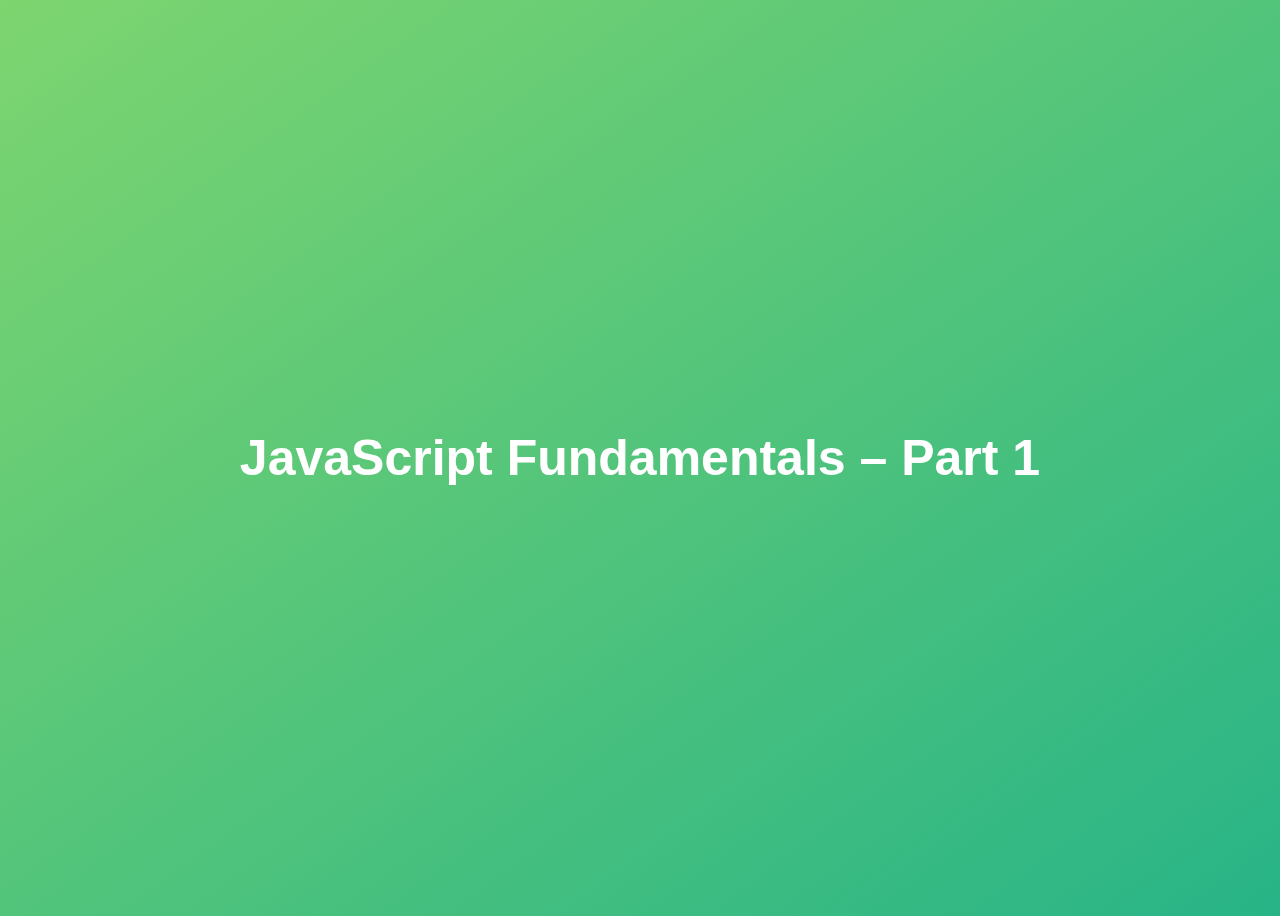
<file: 01-Fundamentals-Part-1/final/index.html>
<!DOCTYPE html>
<html lang="en">
  <head>
    <meta charset="UTF-8" />
    <meta name="viewport" content="width=device-width, initial-scale=1.0" />
    <meta http-equiv="X-UA-Compatible" content="ie=edge" />
    <title>JavaScript Fundamentals – Part 1</title>
    <style>
      body {
        height: 100vh;
        display: flex;
        align-items: center;
        background: linear-gradient(to top left, #28b487, #7dd56f);
      }
      h1 {
        font-family: sans-serif;
        font-size: 50px;
        line-height: 1.3;
        width: 100%;
        padding: 30px;
        text-align: center;
        color: white;
      }
    </style>
  </head>
  <body>
    <h1>JavaScript Fundamentals – Part 1</h1>

    <script src="script.js"></script>
  </body>
</html>
</file>
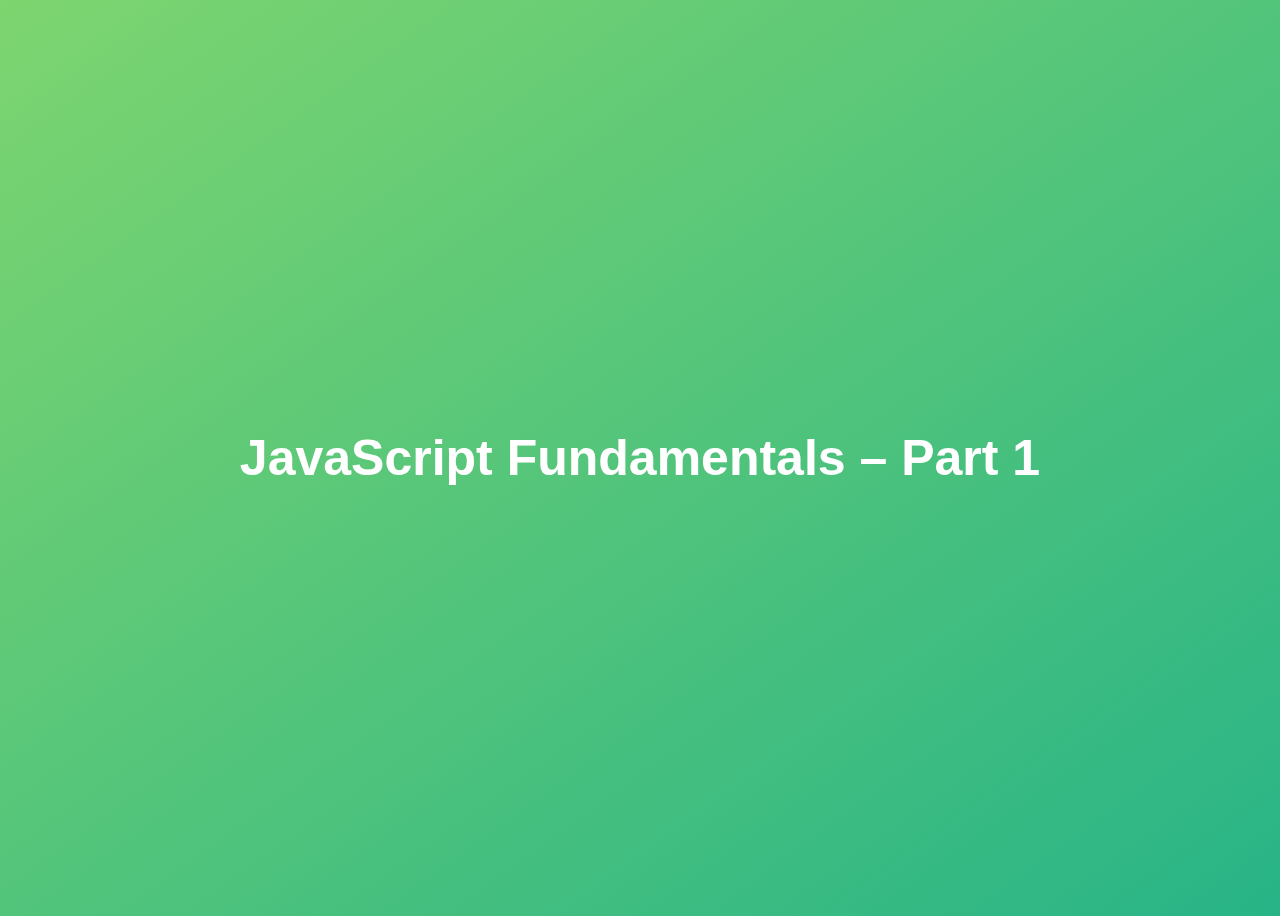
<file: 01-Fundamentals-Part-1/starter/index.html>
<!DOCTYPE html>
<html lang="en">
  <head>
    <meta charset="UTF-8" />
    <meta name="viewport" content="width=device-width, initial-scale=1.0" />
    <meta http-equiv="X-UA-Compatible" content="ie=edge" />
    <title>JavaScript Fundamentals – Part 1</title>
    <style>
      body {
        height: 100vh;
        display: flex;
        align-items: center;
        background: linear-gradient(to top left, #28b487, #7dd56f);
      }
      h1 {
        font-family: sans-serif;
        font-size: 50px;
        line-height: 1.3;
        width: 100%;
        padding: 30px;
        text-align: center;
        color: white;
      }
    </style>
  </head>
  <body>
    <h1>JavaScript Fundamentals – Part 1</h1>
  </body>
</html>
</file>
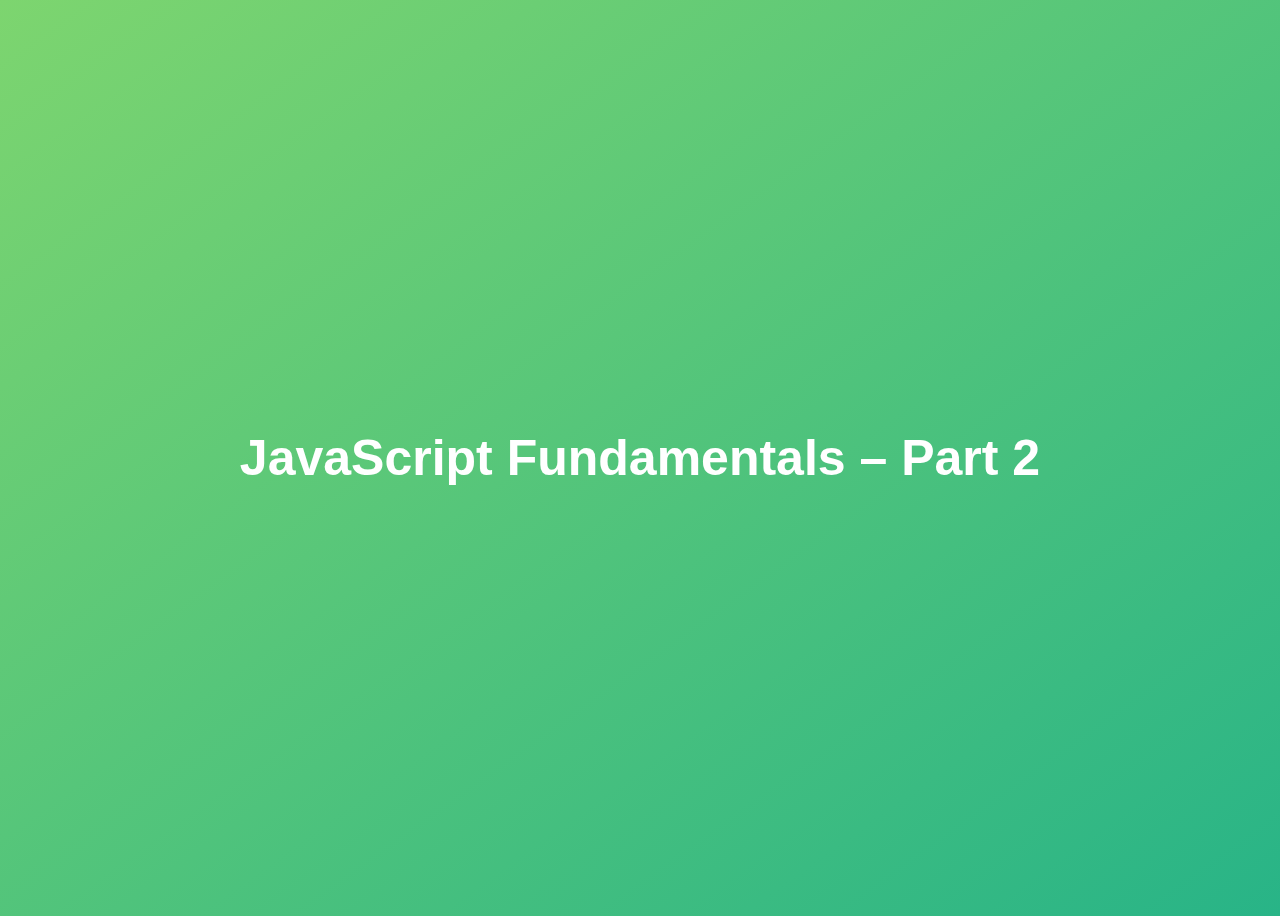
<file: 02-Fundamentals-Part-2/final/index.html>
<!DOCTYPE html>
<html lang="en">
  <head>
    <meta charset="UTF-8" />
    <meta name="viewport" content="width=device-width, initial-scale=1.0" />
    <meta http-equiv="X-UA-Compatible" content="ie=edge" />
    <title>JavaScript Fundamentals – Part 2</title>
    <style>
      body {
        height: 100vh;
        display: flex;
        align-items: center;
        background: linear-gradient(to top left, #28b487, #7dd56f);
      }
      h1 {
        font-family: sans-serif;
        font-size: 50px;
        line-height: 1.3;
        width: 100%;
        padding: 30px;
        text-align: center;
        color: white;
      }
    </style>
  </head>
  <body>
    <h1>JavaScript Fundamentals – Part 2</h1>
    <script src="script.js"></script>
  </body>
</html>
</file>
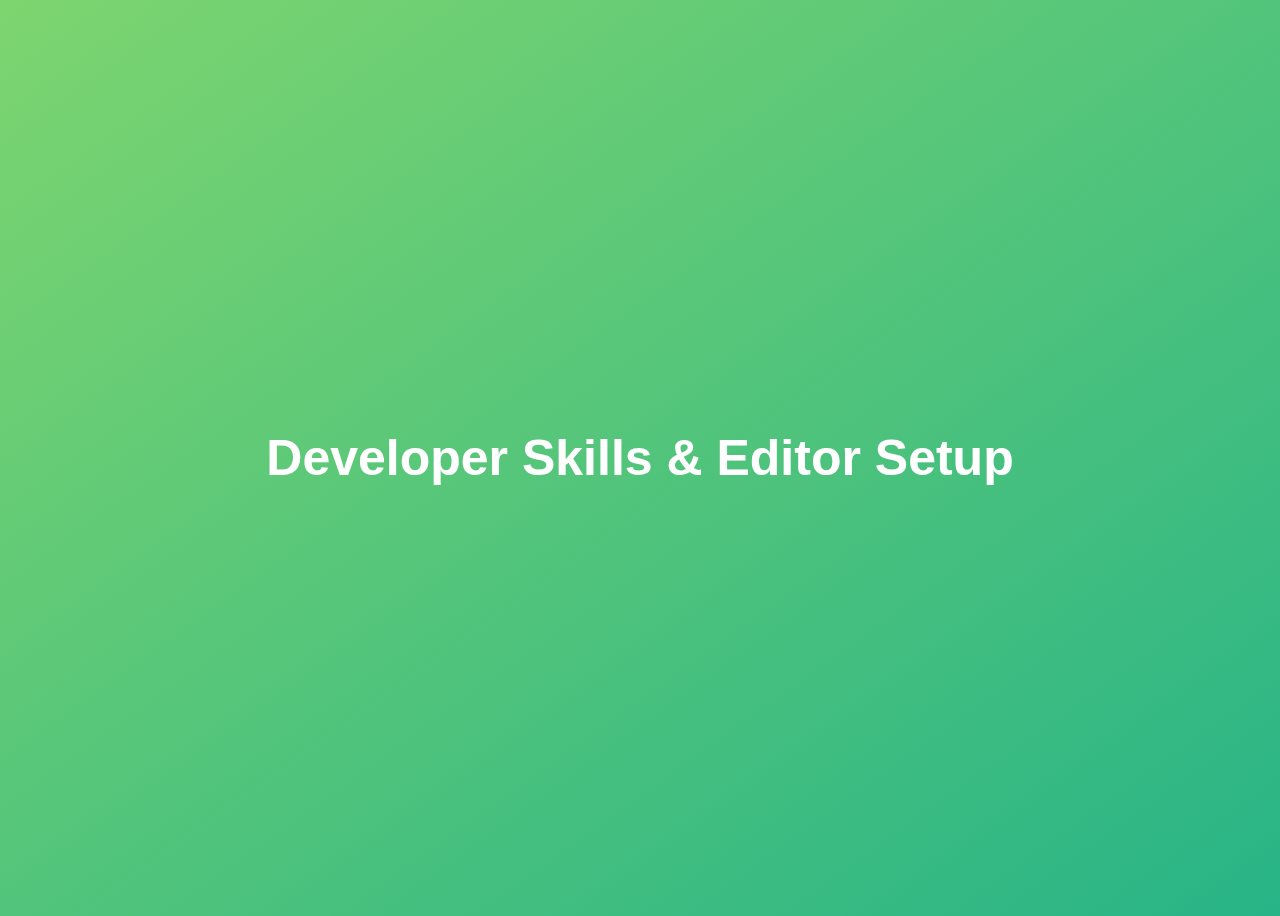
<file: 03-Developer-Skills/final/index.html>
<!DOCTYPE html>
<html lang="en">
  <head>
    <meta charset="UTF-8" />
    <meta name="viewport" content="width=device-width, initial-scale=1.0" />
    <meta http-equiv="X-UA-Compatible" content="ie=edge" />
    <title>Developer Skills & Editor Setup</title>
    <style>
      body {
        height: 100vh;
        display: flex;
        align-items: center;
        background: linear-gradient(to top left, #28b487, #7dd56f);
      }
      h1 {
        font-family: sans-serif;
        font-size: 50px;
        line-height: 1.3;
        width: 100%;
        padding: 30px;
        text-align: center;
        color: white;
      }
    </style>
  </head>
  <body>
    <h1>Developer Skills & Editor Setup</h1>
    <script src="script.js"></script>
  </body>
</html>
</file>
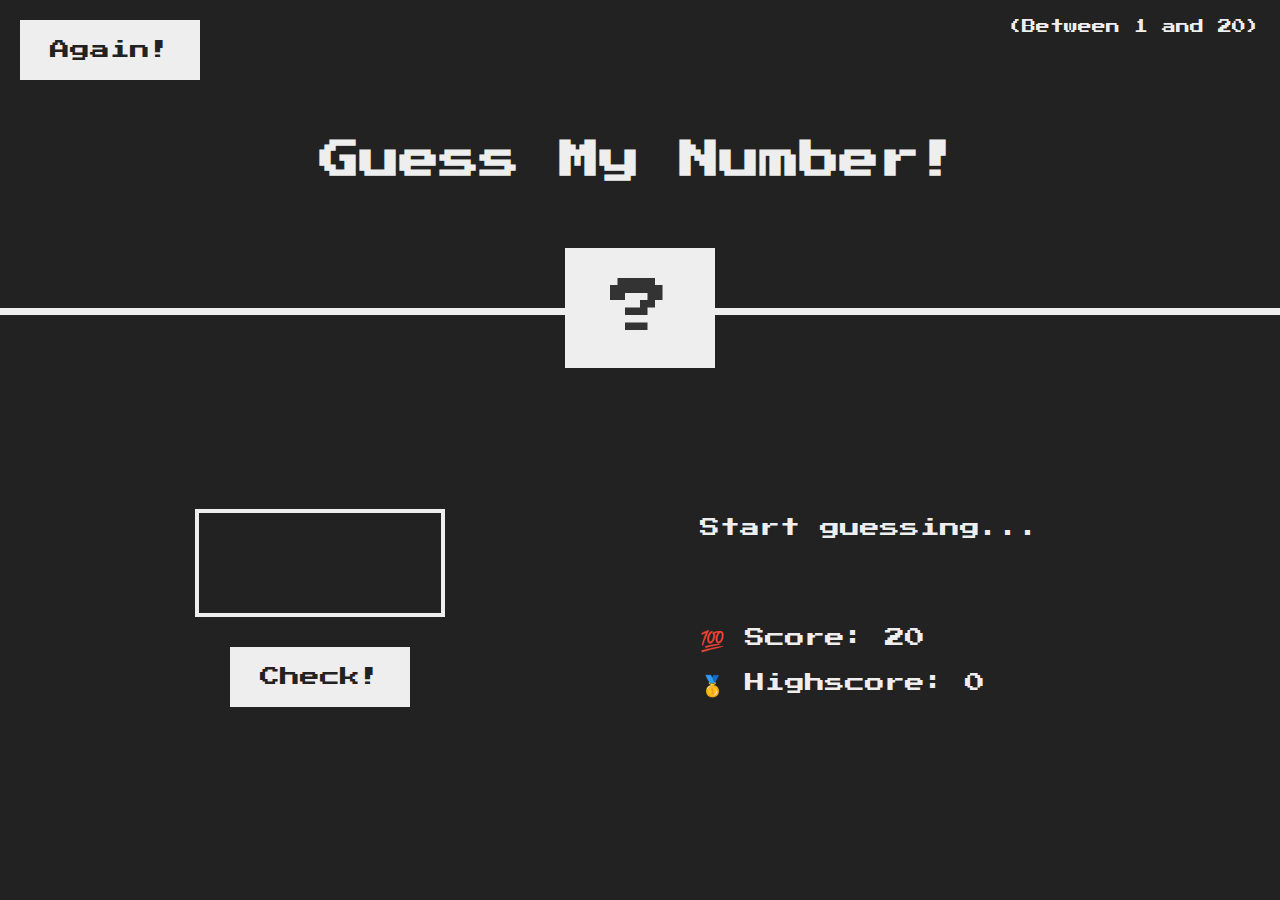
<file: 05-Guess-My-Number/final/index.html>
<!DOCTYPE html>
<html lang="en">
  <head>
    <meta charset="UTF-8" />
    <meta name="viewport" content="width=device-width, initial-scale=1.0" />
    <meta http-equiv="X-UA-Compatible" content="ie=edge" />
    <link rel="stylesheet" href="style.css" />
    <title>Guess My Number!</title>
  </head>
  <body>
    <header>
      <h1>Guess My Number!</h1>
      <p class="between">(Between 1 and 20)</p>
      <button class="btn again">Again!</button>
      <div class="number">?</div>
    </header>
    <main>
      <section class="left">
        <input type="number" class="guess" />
        <button class="btn check">Check!</button>
      </section>
      <section class="right">
        <p class="message">Start guessing...</p>
        <p class="label-score">💯 Score: <span class="score">20</span></p>
        <p class="label-highscore">
          🥇 Highscore: <span class="highscore">0</span>
        </p>
      </section>
    </main>
    <script src="script.js"></script>
  </body>
</html>
</file>
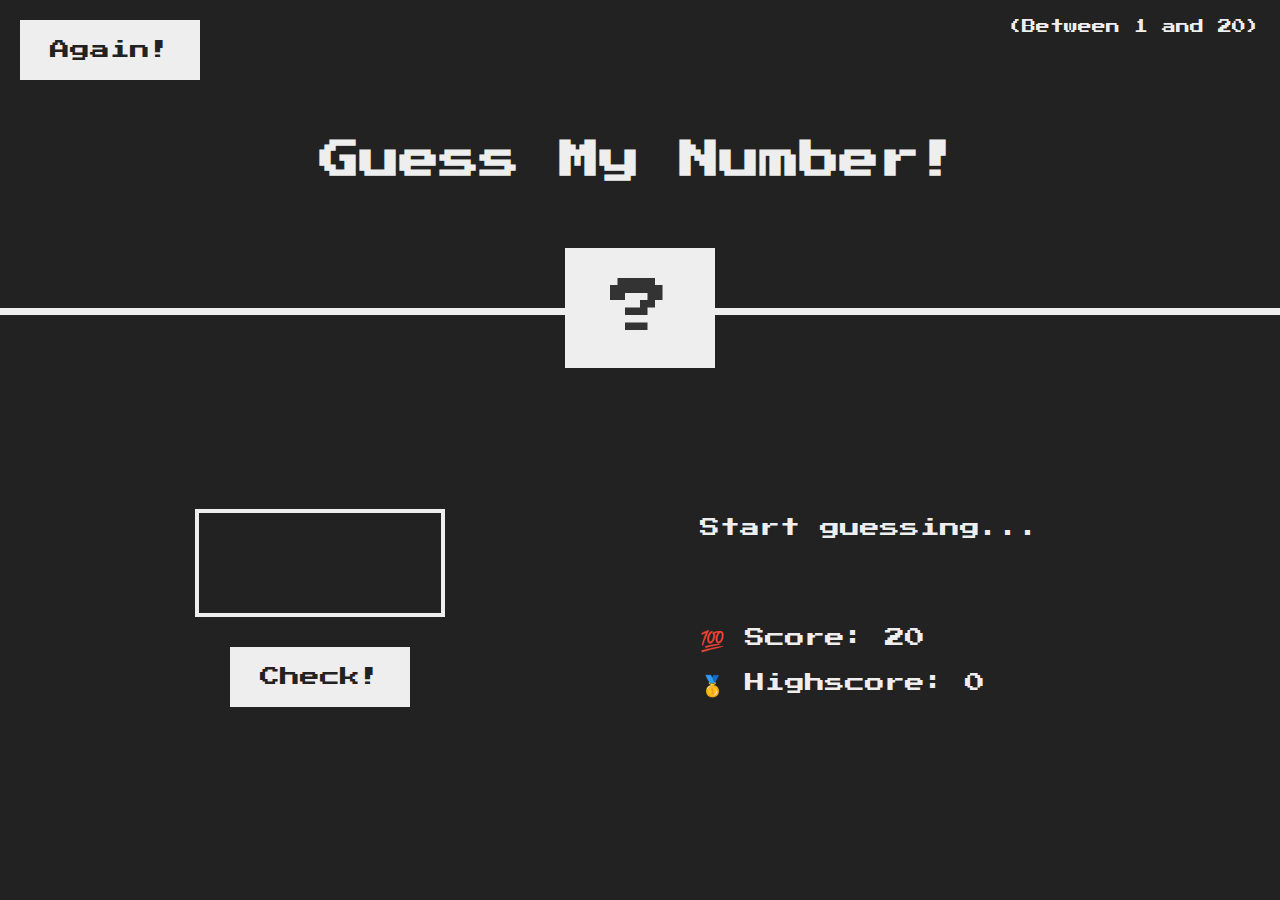
<file: 05-Guess-My-Number/starter/index.html>
<!DOCTYPE html>
<html lang="en">
  <head>
    <meta charset="UTF-8" />
    <meta name="viewport" content="width=device-width, initial-scale=1.0" />
    <meta http-equiv="X-UA-Compatible" content="ie=edge" />
    <link rel="stylesheet" href="style.css" />
    <title>Guess My Number!</title>
  </head>
  <body>
    <header>
      <h1>Guess My Number!</h1>
      <p class="between">(Between 1 and 20)</p>
      <button class="btn again">Again!</button>
      <div class="number">?</div>
    </header>
    <main>
      <section class="left">
        <input type="number" class="guess" id="guess" />
        <button class="btn check" >Check!</button>
      </section>
      <section class="right">
        <p class="message" id="start">Start guessing...</p>
        <p class="label-score">
          💯 Score: <span class="score" id="score">20</span>
        </p>
        <p class="label-highscore">
          🥇 Highscore: <span class="highscore">20</span>
        </p>
      </section>
    </main>
    <script src="script.js"></script>
  </body>
</html>
</file>
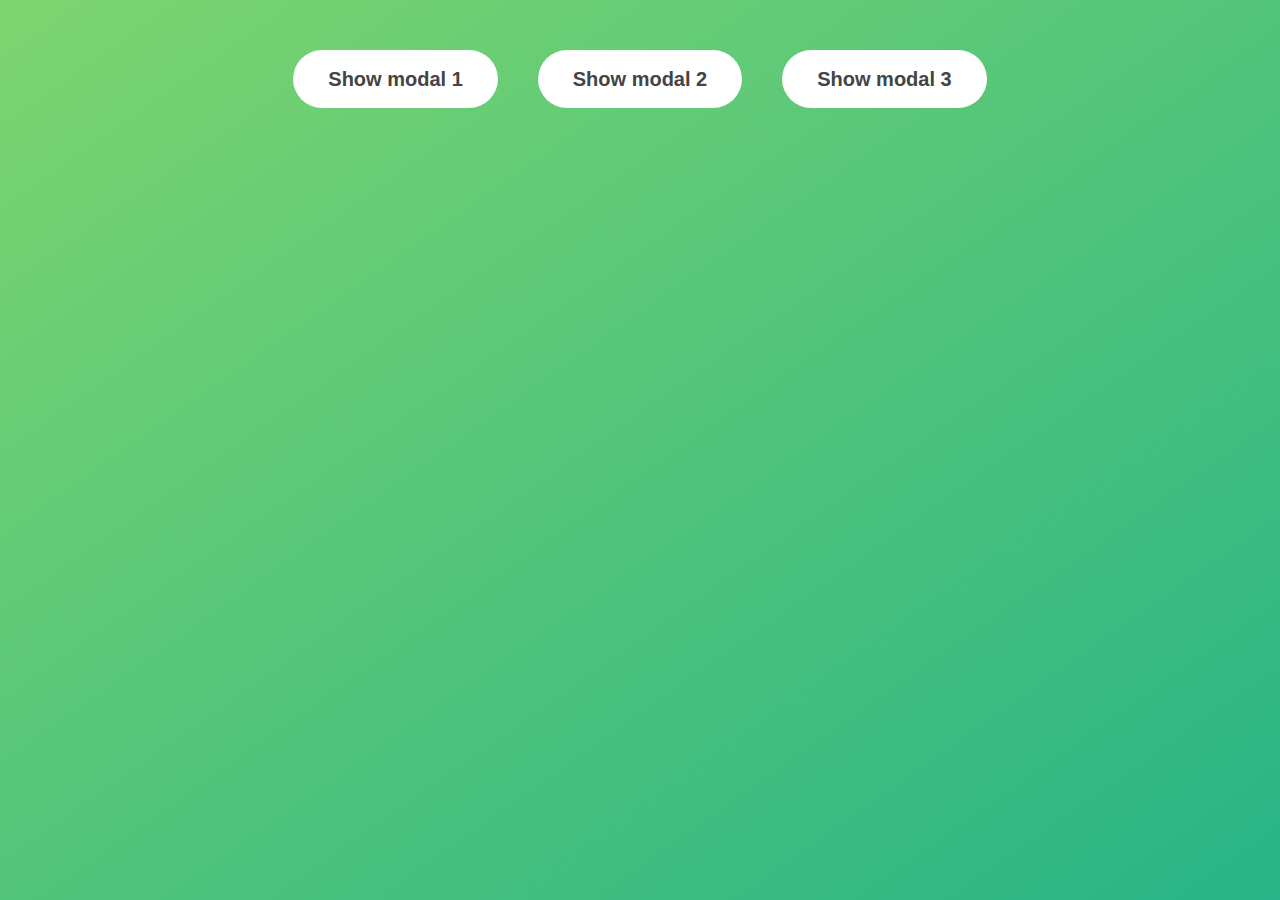
<file: 06-Modal/final/index.html>
<!DOCTYPE html>
<html lang="en">
  <head>
    <meta charset="UTF-8" />
    <meta name="viewport" content="width=device-width, initial-scale=1.0" />
    <meta http-equiv="X-UA-Compatible" content="ie=edge" />
    <link rel="stylesheet" href="style.css" />
    <title>Modal window</title>
  </head>
  <body>
    <button class="show-modal">Show modal 1</button>
    <button class="show-modal">Show modal 2</button>
    <button class="show-modal">Show modal 3</button>

    <div class="modal hidden">
      <button class="close-modal">&times;</button>
      <h1>I'm a modal window 😍</h1>
      <p>
        Lorem ipsum dolor sit amet, consectetur adipisicing elit, sed do eiusmod
        tempor incididunt ut labore et dolore magna aliqua. Ut enim ad minim
        veniam, quis nostrud exercitation ullamco laboris nisi ut aliquip ex ea
        commodo consequat. Duis aute irure dolor in reprehenderit in voluptate
        velit esse cillum dolore eu fugiat nulla pariatur. Excepteur sint
        occaecat cupidatat non proident, sunt in culpa qui officia deserunt
        mollit anim id est laborum.
      </p>
    </div>
    <div class="overlay hidden"></div>

    <script src="script.js"></script>
  </body>
</html>
</file>
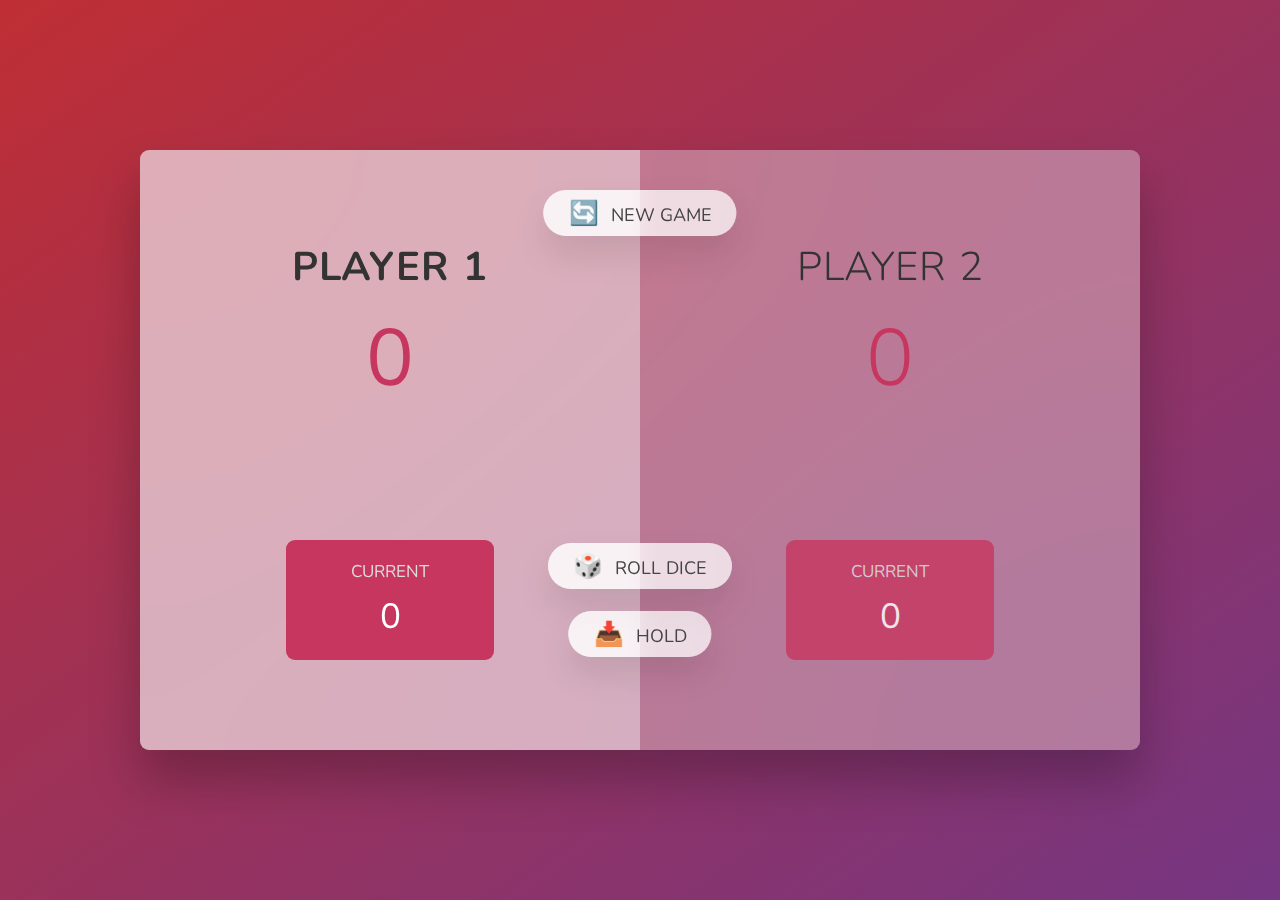
<file: 07-Pig-Game/final/index.html>
<!DOCTYPE html>
<html lang="en">
  <head>
    <meta charset="UTF-8" />
    <meta name="viewport" content="width=device-width, initial-scale=1.0" />
    <meta http-equiv="X-UA-Compatible" content="ie=edge" />
    <link rel="stylesheet" href="style.css" />
    <title>Pig Game</title>
  </head>
  <body>
    <main>
      <section class="player player--0 player--active">
        <h2 class="name" id="name--0">Player 1</h2>
        <p class="score" id="score--0">43</p>
        <div class="current">
          <p class="current-label">Current</p>
          <p class="current-score" id="current--0">0</p>
        </div>
      </section>
      <section class="player player--1">
        <h2 class="name" id="name--1">Player 2</h2>
        <p class="score" id="score--1">24</p>
        <div class="current">
          <p class="current-label">Current</p>
          <p class="current-score" id="current--1">0</p>
        </div>
      </section>

      <img src="dice-5.png" alt="Playing dice" class="dice" />
      <button class="btn btn--new">🔄 New game</button>
      <button class="btn btn--roll">🎲 Roll dice</button>
      <button class="btn btn--hold">📥 Hold</button>
    </main>
    <script src="script.js"></script>
  </body>
</html>
</file>
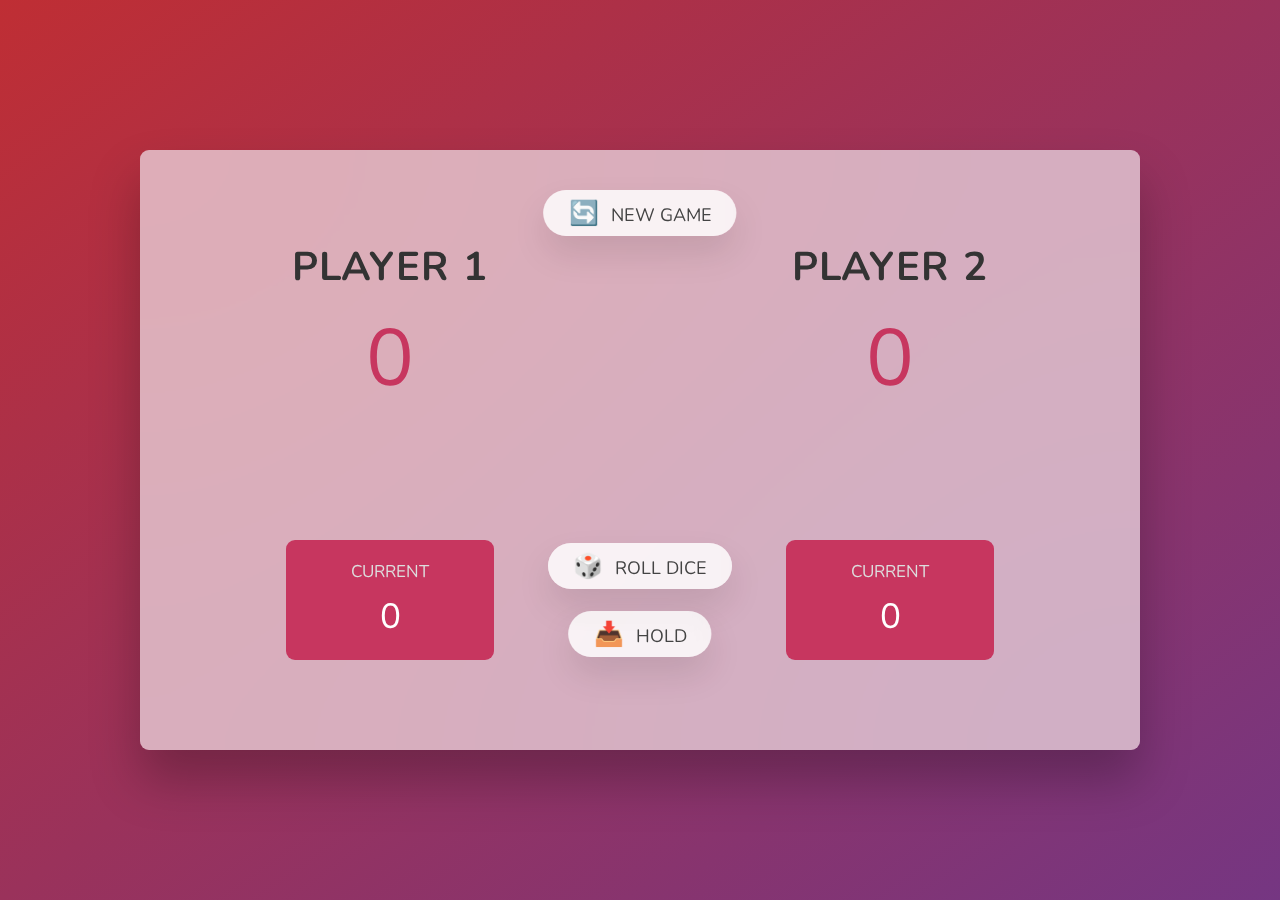
<file: 07-Pig-Game/starter/index.html>
<!DOCTYPE html>
<html lang="en">
  <head>
    <meta charset="UTF-8" />
    <meta name="viewport" content="width=device-width, initial-scale=1.0" />
    <meta http-equiv="X-UA-Compatible" content="ie=edge" />
    <link rel="stylesheet" href="style.css" />
    <title>Pig Game</title>
  </head>
  <body>
    <main>
      <section class="player player--0 player--active">
        <h2 class="name" id="name--0">Player 1</h2>
        <p class="score" id="score--0">43</p>
        <div class="current">
          <p class="current-label">Current</p>
          <p class="current-score" id="current--0">0</p>
        </div>
      </section>
      <section class="player player--1">
        <h2 class="name" id="name--1">Player 2</h2>
        <p class="score" id="score--1">24</p>
        <div class="current">
          <p class="current-label">Current</p>
          <p class="current-score" id="current--1">0</p>
        </div>
      </section>

      <img src="dice-5.png" alt="Playing dice" class="dice hidden" />
      <button class="btn btn--new">🔄 New game</button>
      <button class="btn btn--roll">🎲 Roll dice</button>
      <button class="btn btn--hold">📥 Hold</button>
    </main>
    <script src="script.js"></script>
  </body>
</html>
</file>
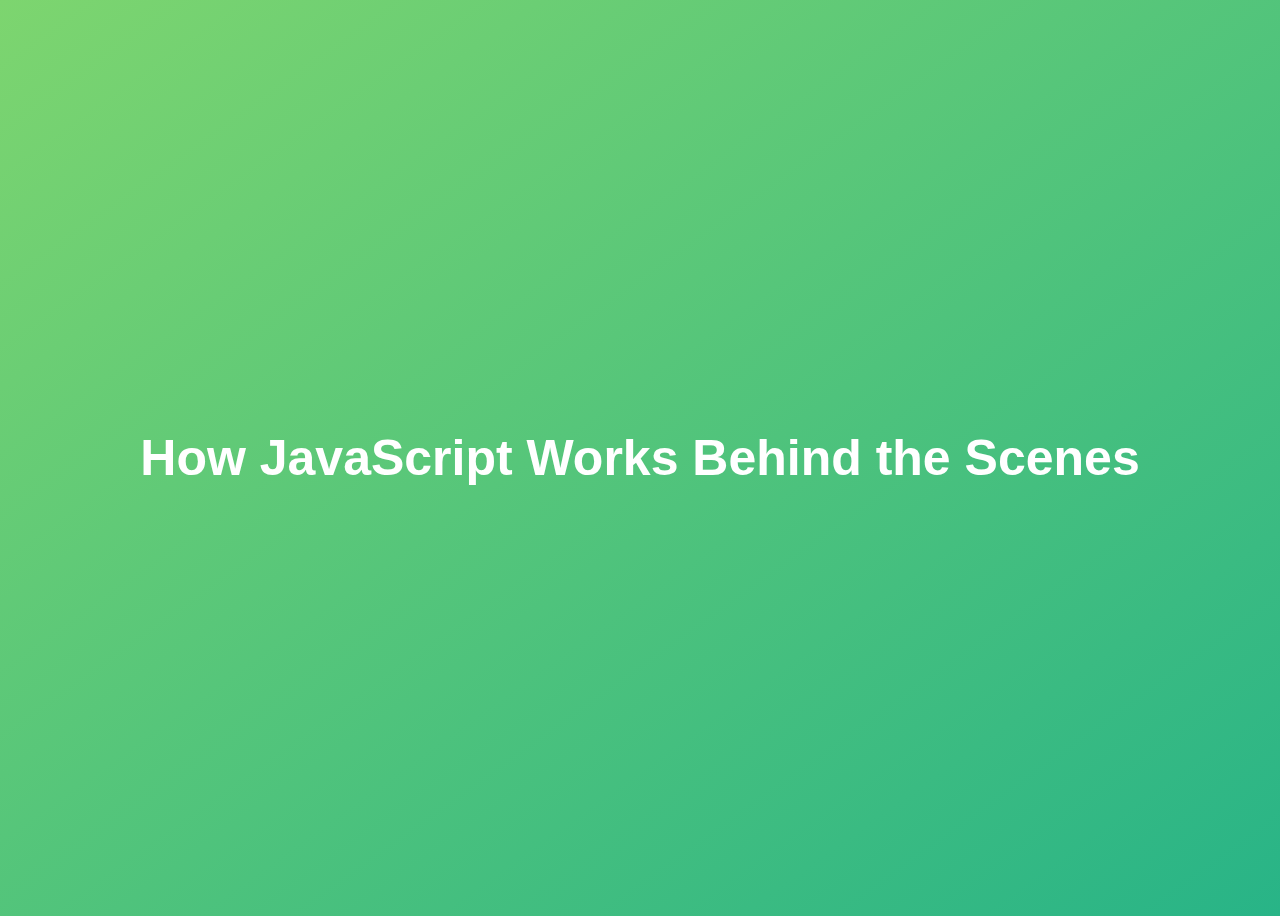
<file: 08-Behind-the-Scenes/final/index.html>
<!DOCTYPE html>
<html lang="en">
  <head>
    <meta charset="UTF-8" />
    <meta name="viewport" content="width=device-width, initial-scale=1.0" />
    <meta http-equiv="X-UA-Compatible" content="ie=edge" />
    <title>How JavaScript Works Behind the Scenes</title>
    <style>
      body {
        height: 100vh;
        display: flex;
        align-items: center;
        background: linear-gradient(to top left, #28b487, #7dd56f);
      }
      h1 {
        font-family: sans-serif;
        font-size: 50px;
        line-height: 1.3;
        width: 100%;
        padding: 30px;
        text-align: center;
        color: white;
      }
    </style>
  </head>
  <body>
    <h1>How JavaScript Works Behind the Scenes</h1>
    <script src="script.js"></script>
  </body>
</html>
</file>
<file: 05-Guess-My-Number/final/style.css>
@import url('https://fonts.googleapis.com/css?family=Press+Start+2P&display=swap');

* {
  margin: 0;
  padding: 0;
  box-sizing: inherit;
}

html {
  font-size: 62.5%;
  box-sizing: border-box;
}

body {
  font-family: 'Press Start 2P', sans-serif;
  color: #eee;
  background-color: #222;
  /* background-color: #60b347; */
}

/* LAYOUT */
header {
  position: relative;
  height: 35vh;
  border-bottom: 7px solid #eee;
}

main {
  height: 65vh;
  color: #eee;
  display: flex;
  align-items: center;
  justify-content: space-around;
}

.left {
  width: 52rem;
  display: flex;
  flex-direction: column;
  align-items: center;
}

.right {
  width: 52rem;
  font-size: 2rem;
}

/* ELEMENTS STYLE */
h1 {
  font-size: 4rem;
  text-align: center;
  position: absolute;
  width: 100%;
  top: 52%;
  left: 50%;
  transform: translate(-50%, -50%);
}

.number {
  background: #eee;
  color: #333;
  font-size: 6rem;
  width: 15rem;
  padding: 3rem 0rem;
  text-align: center;
  position: absolute;
  bottom: 0;
  left: 50%;
  transform: translate(-50%, 50%);
}

.between {
  font-size: 1.4rem;
  position: absolute;
  top: 2rem;
  right: 2rem;
}

.again {
  position: absolute;
  top: 2rem;
  left: 2rem;
}

.guess {
  background: none;
  border: 4px solid #eee;
  font-family: inherit;
  color: inherit;
  font-size: 5rem;
  padding: 2.5rem;
  width: 25rem;
  text-align: center;
  display: block;
  margin-bottom: 3rem;
}

.btn {
  border: none;
  background-color: #eee;
  color: #222;
  font-size: 2rem;
  font-family: inherit;
  padding: 2rem 3rem;
  cursor: pointer;
}

.btn:hover {
  background-color: #ccc;
}

.message {
  margin-bottom: 8rem;
  height: 3rem;
}

.label-score {
  margin-bottom: 2rem;
}
</file>
<file: 05-Guess-My-Number/starter/style.css>
@import url('https://fonts.googleapis.com/css?family=Press+Start+2P&display=swap');

* {
  margin: 0;
  padding: 0;
  box-sizing: inherit;
}

html {
  font-size: 62.5%;
  box-sizing: border-box;
}

body {
  font-family: 'Press Start 2P', sans-serif;
  color: #eee;
  background-color: #222;
  /* background-color: #60b347; */
}

/* LAYOUT */
header {
  position: relative;
  height: 35vh;
  border-bottom: 7px solid #eee;
}

main {
  height: 65vh;
  color: #eee;
  display: flex;
  align-items: center;
  justify-content: space-around;
}

.left {
  width: 52rem;
  display: flex;
  flex-direction: column;
  align-items: center;
}

.right {
  width: 52rem;
  font-size: 2rem;
}

/* ELEMENTS STYLE */
h1 {
  font-size: 4rem;
  text-align: center;
  position: absolute;
  width: 100%;
  top: 52%;
  left: 50%;
  transform: translate(-50%, -50%);
}

.number {
  background: #eee;
  color: #333;
  font-size: 6rem;
  width: 15rem;
  padding: 3rem 0rem;
  text-align: center;
  position: absolute;
  bottom: 0;
  left: 50%;
  transform: translate(-50%, 50%);
}

.between {
  font-size: 1.4rem;
  position: absolute;
  top: 2rem;
  right: 2rem;
}

.again {
  position: absolute;
  top: 2rem;
  left: 2rem;
}

.guess {
  background: none;
  border: 4px solid #eee;
  font-family: inherit;
  color: inherit;
  font-size: 5rem;
  padding: 2.5rem;
  width: 25rem;
  text-align: center;
  display: block;
  margin-bottom: 3rem;
}

.btn {
  border: none;
  background-color: #eee;
  color: #222;
  font-size: 2rem;
  font-family: inherit;
  padding: 2rem 3rem;
  cursor: pointer;
}

.btn:hover {
  background-color: #ccc;
}

.message {
  margin-bottom: 8rem;
  height: 3rem;
}

.label-score {
  margin-bottom: 2rem;
}
</file>
<file: 06-Modal/final/style.css>
* {
  margin: 0;
  padding: 0;
  box-sizing: inherit;
}

html {
  font-size: 62.5%;
  box-sizing: border-box;
}

body {
  font-family: sans-serif;
  color: #333;
  line-height: 1.5;
  height: 100vh;
  position: relative;
  display: flex;
  align-items: flex-start;
  justify-content: center;
  background: linear-gradient(to top left, #28b487, #7dd56f);
}

.show-modal {
  font-size: 2rem;
  font-weight: 600;
  padding: 1.75rem 3.5rem;
  margin: 5rem 2rem;
  border: none;
  background-color: #fff;
  color: #444;
  border-radius: 10rem;
  cursor: pointer;
}

.close-modal {
  position: absolute;
  top: 1.2rem;
  right: 2rem;
  font-size: 5rem;
  color: #333;
  cursor: pointer;
  border: none;
  background: none;
}

h1 {
  font-size: 2.5rem;
  margin-bottom: 2rem;
}

p {
  font-size: 1.8rem;
}

/* -------------------------- */
/* CLASSES TO MAKE MODAL WORK */
.hidden {
  display: none;
}

.modal {
  position: absolute;
  top: 50%;
  left: 50%;
  transform: translate(-50%, -50%);
  width: 70%;

  background-color: white;
  padding: 6rem;
  border-radius: 5px;
  box-shadow: 0 3rem 5rem rgba(0, 0, 0, 0.3);
  z-index: 10;
}

.overlay {
  position: absolute;
  top: 0;
  left: 0;
  width: 100%;
  height: 100%;
  background-color: rgba(0, 0, 0, 0.6);
  backdrop-filter: blur(3px);
  z-index: 5;
}
</file>
<file: 07-Pig-Game/final/style.css>
@import url('https://fonts.googleapis.com/css2?family=Nunito&display=swap');

* {
  margin: 0;
  padding: 0;
  box-sizing: inherit;
}

html {
  font-size: 62.5%;
  box-sizing: border-box;
}

body {
  font-family: 'Nunito', sans-serif;
  font-weight: 400;
  height: 100vh;
  color: #333;
  background-image: linear-gradient(to top left, #753682 0%, #bf2e34 100%);
  display: flex;
  align-items: center;
  justify-content: center;
}

/* LAYOUT */
main {
  position: relative;
  width: 100rem;
  height: 60rem;
  background-color: rgba(255, 255, 255, 0.35);
  backdrop-filter: blur(200px);
  filter: blur();
  box-shadow: 0 3rem 5rem rgba(0, 0, 0, 0.25);
  border-radius: 9px;
  overflow: hidden;
  display: flex;
}

.player {
  flex: 50%;
  padding: 9rem;
  display: flex;
  flex-direction: column;
  align-items: center;
  transition: all 0.75s;
}

/* ELEMENTS */
.name {
  position: relative;
  font-size: 4rem;
  text-transform: uppercase;
  letter-spacing: 1px;
  word-spacing: 2px;
  font-weight: 300;
  margin-bottom: 1rem;
}

.score {
  font-size: 8rem;
  font-weight: 300;
  color: #c7365f;
  margin-bottom: auto;
}

.player--active {
  background-color: rgba(255, 255, 255, 0.4);
}
.player--active .name {
  font-weight: 700;
}
.player--active .score {
  font-weight: 400;
}

.player--active .current {
  opacity: 1;
}

.current {
  background-color: #c7365f;
  opacity: 0.8;
  border-radius: 9px;
  color: #fff;
  width: 65%;
  padding: 2rem;
  text-align: center;
  transition: all 0.75s;
}

.current-label {
  text-transform: uppercase;
  margin-bottom: 1rem;
  font-size: 1.7rem;
  color: #ddd;
}

.current-score {
  font-size: 3.5rem;
}

/* ABSOLUTE POSITIONED ELEMENTS */
.btn {
  position: absolute;
  left: 50%;
  transform: translateX(-50%);
  color: #444;
  background: none;
  border: none;
  font-family: inherit;
  font-size: 1.8rem;
  text-transform: uppercase;
  cursor: pointer;
  font-weight: 400;
  transition: all 0.2s;

  background-color: white;
  background-color: rgba(255, 255, 255, 0.6);
  backdrop-filter: blur(10px);

  padding: 0.7rem 2.5rem;
  border-radius: 50rem;
  box-shadow: 0 1.75rem 3.5rem rgba(0, 0, 0, 0.1);
}

.btn::first-letter {
  font-size: 2.4rem;
  display: inline-block;
  margin-right: 0.7rem;
}

.btn--new {
  top: 4rem;
}
.btn--roll {
  top: 39.3rem;
}
.btn--hold {
  top: 46.1rem;
}

.btn:active {
  transform: translate(-50%, 3px);
  box-shadow: 0 1rem 2rem rgba(0, 0, 0, 0.15);
}

.btn:focus {
  outline: none;
}

.dice {
  position: absolute;
  left: 50%;
  top: 16.5rem;
  transform: translateX(-50%);
  height: 10rem;
  box-shadow: 0 2rem 5rem rgba(0, 0, 0, 0.2);
}

.player--winner {
  background-color: #2f2f2f;
}

.player--winner .name {
  font-weight: 700;
  color: #c7365f;
}

.hidden {
  display: none;
}
</file>
<file: 07-Pig-Game/starter/style.css>
@import url('https://fonts.googleapis.com/css2?family=Nunito&display=swap');

* {
  margin: 0;
  padding: 0;
  box-sizing: inherit;
}

html {
  font-size: 62.5%;
  box-sizing: border-box;
}

body {
  font-family: 'Nunito', sans-serif;
  font-weight: 400;
  height: 100vh;
  color: #333;
  background-image: linear-gradient(to top left, #753682 0%, #bf2e34 100%);
  display: flex;
  align-items: center;
  justify-content: center;
}

/* LAYOUT */
main {
  position: relative;
  width: 100rem;
  height: 60rem;
  background-color: rgba(255, 255, 255, 0.35);
  backdrop-filter: blur(200px);
  filter: blur();
  box-shadow: 0 3rem 5rem rgba(0, 0, 0, 0.25);
  border-radius: 9px;
  overflow: hidden;
  display: flex;
}

.player {
  flex: 50%;
  padding: 9rem;
  display: flex;
  flex-direction: column;
  align-items: center;
  transition: all 0.75s;
}

.hidden{
    display: none;
}
/* ELEMENTS */
.name {
  position: relative;
  font-size: 4rem;
  text-transform: uppercase;
  letter-spacing: 1px;
  word-spacing: 2px;
  font-weight: 300;
  margin-bottom: 1rem;
}

.score {
  font-size: 8rem;
  font-weight: 300;
  color: #c7365f;
  margin-bottom: auto;
}

.player--active {
  background-color: rgba(255, 255, 255, 0.4);
}
.player--active .name {
  font-weight: 700;
}
.player--active .score {
  font-weight: 400;
}

.player--active .current {
  opacity: 1;
}

.current {
  background-color: #c7365f;
  opacity: 0.8;
  border-radius: 9px;
  color: #fff;
  width: 65%;
  padding: 2rem;
  text-align: center;
  transition: all 0.75s;
}

.current-label {
  text-transform: uppercase;
  margin-bottom: 1rem;
  font-size: 1.7rem;
  color: #ddd;
}

.current-score {
  font-size: 3.5rem;
}

/* ABSOLUTE POSITIONED ELEMENTS */
.btn {
  position: absolute;
  left: 50%;
  transform: translateX(-50%);
  color: #444;
  background: none;
  border: none;
  font-family: inherit;
  font-size: 1.8rem;
  text-transform: uppercase;
  cursor: pointer;
  font-weight: 400;
  transition: all 0.2s;

  background-color: white;
  background-color: rgba(255, 255, 255, 0.6);
  backdrop-filter: blur(10px);

  padding: 0.7rem 2.5rem;
  border-radius: 50rem;
  box-shadow: 0 1.75rem 3.5rem rgba(0, 0, 0, 0.1);
}

.btn::first-letter {
  font-size: 2.4rem;
  display: inline-block;
  margin-right: 0.7rem;
}

.btn--new {
  top: 4rem;
}
.btn--roll {
  top: 39.3rem;
}
.btn--hold {
  top: 46.1rem;
}

.btn:active {
  transform: translate(-50%, 3px);
  box-shadow: 0 1rem 2rem rgba(0, 0, 0, 0.15);
}

.btn:focus {
  outline: none;
}

.dice {
  position: absolute;
  left: 50%;
  top: 16.5rem;
  transform: translateX(-50%);
  height: 10rem;
  box-shadow: 0 2rem 5rem rgba(0, 0, 0, 0.2);
}

.player--winner {
  background-color: #2f2f2f;
}

.player--winner .name {
  font-weight: 700;
  color: #c7365f;
}
</file>
